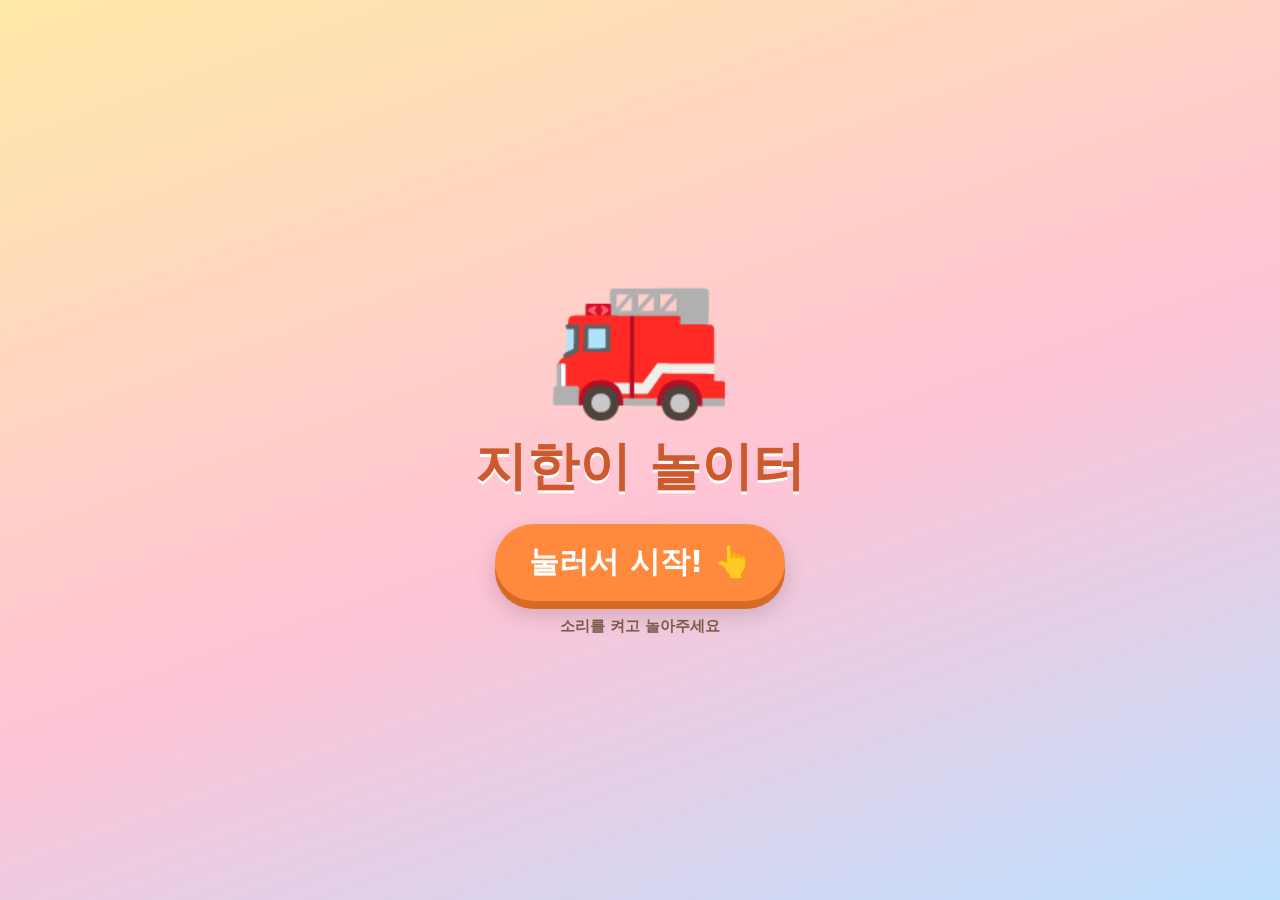
<file: index.html>
<!DOCTYPE html>
<html lang="ko">
<head>
<meta charset="utf-8">
<meta name="viewport" content="width=device-width, initial-scale=1, maximum-scale=1, user-scalable=no, viewport-fit=cover">
<meta name="theme-color" content="#ffd45e">
<!-- 'light only' 로는 삼성 인터넷 다크 모드가 색을 강제로 어둡게 바꿨다(2026-09-29 실측).
     어두운 화면도 지원한다고 알리면 강제 변환을 건너뛴다 — 여행 앱에서 효과를 본 방법.
     실제 색은 style.css 에서 어두운 모드에서도 똑같이 밝게 둔다. -->
<meta name="color-scheme" content="light dark">
<meta name="description" content="지한이를 위한 놀이터 — 듣고 찾기, 짝 맞추기, 다른 거 찾기, 그림자 맞추기, 퍼즐">
<meta name="apple-mobile-web-app-capable" content="yes">
<meta name="mobile-web-app-capable" content="yes">
<meta name="apple-mobile-web-app-status-bar-style" content="default">
<link rel="manifest" href="manifest.webmanifest">
<link rel="apple-touch-icon" href="icon-192.png">
<title>지한이 놀이터</title>
<link rel="stylesheet" href="css/style.css">
</head>
<body>

<!-- 첫 터치로 소리를 깨운다. 모바일 브라우저는 사용자가 만지기 전엔 소리를 못 낸다. -->
<div id="splash" class="splash">
  <div class="splash-inner">
    <div class="splash-emoji">🚒</div>
    <h1 class="splash-title">지한이 놀이터</h1>
    <button id="startBtn" class="start-btn" type="button">눌러서 시작! 👆</button>
    <p class="splash-hint">소리를 켜고 놀아주세요</p>
  </div>
</div>

<main id="app" class="app"></main>

<!-- 맞췄을 때 그림과 단어를 크게 보여주는 자리 -->
<div id="banner" class="banner" hidden></div>
<div id="fx" class="fx" aria-hidden="true"></div>

<script src="js/sound.js"></script>
<script src="js/art.js"></script>
<script src="js/data.js"></script>
<script src="js/photos.js"></script>
<script src="js/mine.js"></script>
<script src="js/puzzleok.js"></script>
<script src="js/lineart.js"></script>
<script src="js/drag.js"></script>
<script src="js/collect.js"></script>
<script src="js/hangul.js"></script>
<script src="js/progress.js"></script>
<script src="js/level.js"></script>
<script src="js/engine.js"></script>
<!-- 손가락으로 조작하는 탈것 놀이를 앞에 둔다 (2026-09-29) -->
<!-- 불 끄기·세차장·신호등 운전은 교육 효과가 적어 숨겨 둠 (2026-09-29, 파일은 남김).
     다시 쓰려면 아래 주석을 풀면 된다.
<script src="js/games/fire.js"></script>
<script src="js/games/wash.js"></script>
<script src="js/games/signal.js"></script>
-->
<script src="js/games/dig.js"></script>
<!-- 한글: 이름표(통글자) → 글자 기차(음절) (2026-09-29) -->
<script src="js/games/nametag.js"></script>
<script src="js/games/wordtrain.js"></script>
<script src="js/games/listen.js"></script>
<script src="js/games/memory.js"></script>
<script src="js/games/oddone.js"></script>
<script src="js/games/puzzle.js"></script>
<script src="js/games/pattern.js"></script>
<script src="js/games/sequence.js"></script>
<script src="js/games/balloon.js"></script>
<script src="js/games/flashlight.js"></script>
<script src="js/games/color.js"></script>
<script src="js/games/voice.js"></script>
<script src="js/games/dots.js"></script>
<script src="js/games/maze.js"></script>
<script src="js/games/seriate.js"></script>
<script>
  Engine.boot();
  if ('serviceWorker' in navigator) {
    /* updateViaCache: 'none' — 폰이 sw.js 마저 저장해두면
       고친 걸 올려도 며칠씩 옛날 앱이 뜬다. 이 파일만은 늘 새로 받는다. */
    window.addEventListener('load', function () {
      navigator.serviceWorker.register('sw.js', { updateViaCache: 'none' })
        .catch(function () { /* 무시 */ });
    });
    /* 새 판이 올라오면 화면을 한 번 새로 고친다.
       안 그러면 새 코드와 옛날 화면이 섞여서 사진이 깨진 채로 보인다.
       처음 설치될 때도 이 일이 일어나는데, 그때는 이미 새 화면이므로
       새로고침하면 안 된다 — 놀던 게 끊긴다.
       reloaded 로 막지 않으면 새로고침이 끝없이 반복된다. */
    var hadWorker = !!navigator.serviceWorker.controller;
    var reloaded = false;
    navigator.serviceWorker.addEventListener('controllerchange', function () {
      if (!hadWorker || reloaded) return;
      reloaded = true;
      location.reload();
    });
  }
</script>
</body>
</html>
</file>
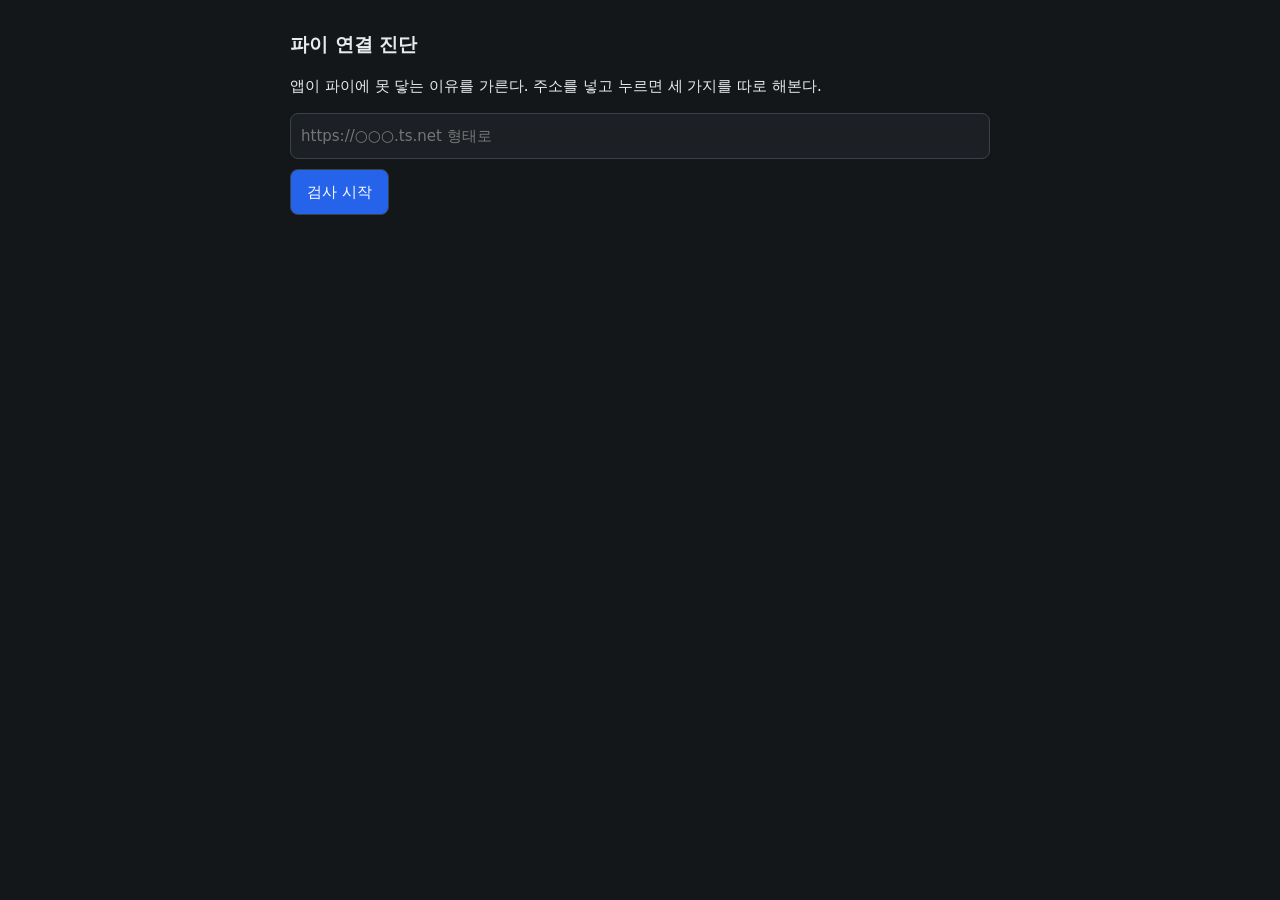
<file: diag.html>
<!doctype html>
<html lang="ko">
<head>
<meta charset="utf-8">
<meta name="viewport" content="width=device-width, initial-scale=1">
<title>파이 연결 진단</title>
<style>
  body{font:15px/1.6 system-ui,"Noto Sans KR",sans-serif;margin:0;padding:16px;
       max-width:700px;margin:0 auto;background:#14171a;color:#e8eaed}
  h1{font-size:19px}
  input{width:100%;padding:10px;font:inherit;border-radius:8px;border:1px solid #3a4148;
        background:#1c2024;color:#e8eaed;box-sizing:border-box}
  button{font:inherit;padding:10px 16px;border-radius:8px;border:1px solid #3a4148;
         background:#2563eb;color:#fff;margin-top:10px;cursor:pointer}
  .row{border:1px solid #2c3238;border-radius:10px;padding:12px;margin:10px 0;background:#1c2024}
  .t{font-weight:600;margin-bottom:4px}
  .ok{color:#4ade80} .bad{color:#f87171} .wait{color:#9aa3ad}
  pre{white-space:pre-wrap;word-break:break-all;font-size:12px;margin:6px 0 0;color:#9aa3ad}
</style>
</head>
<body>

<h1>파이 연결 진단</h1>
<p>앱이 파이에 못 닿는 이유를 가른다. 주소를 넣고 누르면 세 가지를 따로 해본다.</p>

<!-- 주소는 공개 저장소에 박아두지 않는다. 처음 한 번만 넣으면 기기에 기억된다. -->
<input id="url" placeholder="https://○○○.ts.net 형태로" autocapitalize="off" spellcheck="false">
<button onclick="run()">검사 시작</button>

<div id="out"></div>

<script>
/*
 * 셋을 따로 해보는 이유 — 어디서 막히는지 갈라내려는 것이다.
 *
 *  1. 헤더 없는 GET : 브라우저가 사전확인(preflight) 없이 바로 보낸다.
 *  2. 헤더 붙은 GET : 앱이 실제로 쓰는 방식. Content-Type 때문에 사전확인이 먼저 간다.
 *  3. 이미지 태그   : fetch 가 아닌 경로. CORS 규칙을 안 탄다.
 *
 * 1만 되고 2가 안 되면 사전확인이 막힌 것이고,
 * 셋 다 안 되면 네트워크나 사설망 정책 자체가 막는 것이다.
 */
const out = document.getElementById('out')

function card(title) {
  const d = document.createElement('div')
  d.className = 'row'
  d.innerHTML = `<div class="t">${title}</div><div class="wait">해보는 중…</div>`
  out.appendChild(d)
  return {
    ok: (m) => { d.children[1].className = 'ok'; d.children[1].textContent = '✅ ' + m },
    bad: (m, detail) => {
      d.children[1].className = 'bad'
      d.children[1].textContent = '❌ ' + m
      if (detail) { const p = document.createElement('pre'); p.textContent = detail; d.appendChild(p) }
    },
  }
}

async function run() {
  out.innerHTML = ''
  const base = document.getElementById('url').value.trim().replace(/\/+$/, '')
  if (!base) { alert('주소를 넣어줘'); return }

  document.getElementById('url').blur()

  const c0 = card('0. 이 페이지의 출처')
  c0.ok(`${location.origin} — ${location.protocol === 'https:' ? 'https (안전)' : 'http'}`)

  const c1 = card('1. 헤더 없는 GET (사전확인 없음)')
  try {
    const r = await fetch(`${base}/health`)
    c1.ok(`HTTP ${r.status} · ${(await r.text()).slice(0, 80)}`)
  } catch (e) {
    c1.bad('fetch 실패', `${e.name}: ${e.message}`)
  }

  const c2 = card('2. 헤더 붙은 GET (앱이 쓰는 방식 · 사전확인 먼저 감)')
  try {
    const r = await fetch(`${base}/health`, { headers: { 'Content-Type': 'application/json' } })
    c2.ok(`HTTP ${r.status} · ${(await r.text()).slice(0, 80)}`)
  } catch (e) {
    c2.bad('fetch 실패', `${e.name}: ${e.message}`)
  }

  const c3 = card('3. 이미지 태그 (CORS 규칙을 안 탐)')
  await new Promise((done) => {
    const img = new Image()
    const timer = setTimeout(() => { c3.bad('10초 안에 응답 없음'); done() }, 10000)
    img.onload = () => { clearTimeout(timer); c3.ok('불러옴'); done() }
    // /health 는 이미지가 아니라 반드시 onerror 로 온다. 여기서 보려는 건
    // "이미지로 읽혔나" 가 아니라 "파이까지 닿았나" 다 — 파이 로그를 같이 보면
    // 닿았는지 아닌지가 갈린다.
    img.onerror = () => {
      clearTimeout(timer)
      c3.bad('못 불러옴 (파이 로그에 요청이 찍혔는지 같이 봐야 함)')
      done()
    }
    img.src = `${base}/health?img=1&t=${Date.now()}`
  })

  card('끝났다').ok('이 화면을 그대로 캡처해서 보여줘')
}

// 주소를 붙여넣기 쉽게, 한 번 넣으면 기억한다
const box = document.getElementById('url')
box.value = localStorage.getItem('diagUrl') || ''
box.addEventListener('change', () => localStorage.setItem('diagUrl', box.value))
</script>
</body>
</html>
</file>
<file: css/style.css>
/* 지한이 놀이터 — 30개월 아이가 직접 만지는 앱.
   원칙: 버튼은 크게, 글자는 항상 보이게, 드래그는 없다. */

:root{
  /* 폰이 화면을 제멋대로 어둡게 바꾸지 않도록 밝은 화면으로 고정한다 */
  color-scheme: light only;
  --appw: 760px;   /* 앱이 쓰는 최대 가로 폭 — js/engine.js 와 같은 값 */
  --top: env(safe-area-inset-top, 0px);
  --bottom: env(safe-area-inset-bottom, 0px);
  --ink: #3b2a1f;
  --r: 22px;
}

*{ box-sizing: border-box; -webkit-tap-highlight-color: transparent; }

html, body{ margin:0; padding:0; height:100%; overscroll-behavior:none; color-scheme: light only; }

body{
  font-family: "Apple SD Gothic Neo", "Noto Sans KR", "Malgun Gothic", "맑은 고딕", system-ui, sans-serif;
  font-weight: 800;
  color: var(--ink);
  background: #fff6e0;
  user-select: none; -webkit-user-select: none;
  touch-action: manipulation;
}

button{ font: inherit; color: inherit; border: none; background: none; cursor: pointer; }

/* ---------------- 시작 화면 ---------------- */
.splash{
  position: fixed; inset: 0; z-index: 90;
  display: grid; place-items: center;
  background: linear-gradient(160deg, #ffe9a8, #ffc4d6 55%, #bde0ff);
  padding: calc(var(--top) + 20px) 20px calc(var(--bottom) + 20px);
  transition: opacity .35s ease;
}
.splash.hide{ opacity: 0; pointer-events: none; }
.splash-inner{ text-align: center; }
.splash-emoji{ font-size: clamp(76px, 25vw, 150px); animation: bob 2s ease-in-out infinite; }
.splash-title{ font-size: clamp(30px, 8.5vw, 52px); margin: 6px 0 22px; color:#cc5a2e; text-shadow: 0 3px 0 #fff; }
.start-btn{
  background:#ff8a3d; color:#fff; font-size: clamp(21px, 5.6vw, 30px);
  padding: 18px 34px; border-radius: 999px;
  box-shadow: 0 8px 0 #d96a25, 0 12px 24px rgba(0,0,0,.18);
  animation: pulse 1.6s ease-in-out infinite;
}
.start-btn:active{ transform: translateY(5px); box-shadow: 0 3px 0 #d96a25; }
.splash-hint{ margin-top:16px; font-size:15px; font-weight:600; color:#7a5b48; }

/* ---------------- 공통 틀 ---------------- */
.app{
  min-height: 100%;
  padding: calc(var(--top) + 10px) 16px calc(var(--bottom) + 20px);
  display: flex; flex-direction: column; gap: 10px;
  max-width: var(--appw); margin: 0 auto;
}
.home{ background: linear-gradient(170deg, #fff6e0, #ffe6f0 60%, #e3f2ff); }

.screen-head{ display:flex; align-items:center; gap:12px; min-height:60px; }
.screen-title{ font-size: clamp(22px, 6vw, 34px); margin:0; color:#cc5a2e; text-shadow: 0 2px 0 #fff; }

/* 뒤로가기 — 1.2초 길게 눌러야 동작한다 (아이가 실수로 못 나가게) */
.back-btn{
  position:relative; flex:0 0 auto;
  width:60px; height:60px; border-radius:50%;
  background:#fff; display:grid; place-items:center;
  font-size:26px; box-shadow: 0 4px 0 rgba(0,0,0,.12); overflow:hidden;
}
.back-btn .ico{ position:relative; z-index:1; }
.back-btn:active{ transform: translateY(2px); box-shadow: 0 2px 0 rgba(0,0,0,.12); }

/* 문제 — 말과 글자를 동시에 보여준다 */
.ask{ flex:1; display:flex; flex-direction:column; justify-content:center; min-width:0; }
.ask-text{ font-size: clamp(15px, 4vw, 20px); color:#7a5b48; }
.ask-word{
  font-size: clamp(24px, 7.5vw, 44px); color:#cc3d1f; line-height:1.15;
  word-break: keep-all; overflow-wrap: anywhere; text-shadow: 0 2px 0 #fff;
}

/* ---------------- 홈: 주제 ---------------- */
.home-grid{ flex:1; display:grid; grid-template-columns: repeat(2, 1fr); grid-template-rows: repeat(3, 1fr); gap:12px; }
.menu-card{
  border-radius:26px; padding:18px 10px; min-height:150px;
  display:flex; flex-direction:column; align-items:center; justify-content:center; gap:8px;
  color:#fff; box-shadow: 0 8px 0 rgba(0,0,0,.14), 0 14px 26px rgba(0,0,0,.12);
  transition: transform .12s ease;
}
.menu-card:active{ transform: translateY(6px) scale(.98); }
.menu-emoji{ font-size: clamp(52px, 17vw, 92px); line-height:1; }
.menu-label{ font-size: clamp(19px, 5vw, 26px); text-shadow: 0 2px 5px rgba(0,0,0,.28); }

/* ---------------- 주제 안: 게임 ---------------- */
.game-grid{ flex:1; display:grid; grid-template-columns: repeat(3, 1fr);
  grid-auto-rows: 1fr; gap:8px; align-content:stretch; }
.game-card{
  background:#fff; border-radius:var(--r); padding:8px 4px; min-height:84px;
  display:flex; flex-direction:column; align-items:center; justify-content:center; gap:5px;
  box-shadow: 0 6px 0 rgba(0,0,0,.10), 0 10px 20px rgba(0,0,0,.08);
  transition: transform .12s ease;
}
.game-card:active{ transform: translateY(5px) scale(.98); }
.game-emoji{ font-size: clamp(26px, 8vw, 44px); line-height:1; }
.game-label{ font-size: clamp(12px, 3.3vw, 18px); text-align:center; line-height:1.12;
  word-break: keep-all; }
.game-stars{ font-size: 13px; color:#ffab00; letter-spacing:1px; }
.credit{ text-align:center; font-size:12px; font-weight:600; color:#a08b7b; padding-top:8px; }
.credit a{ color:#a08b7b; }

/* ---------------- 놀이 화면 ---------------- */
.play-root{ flex:1; display:flex; flex-direction:column; gap:10px; align-items:center; justify-content:center; width:100%; }

.tool-bar{ display:flex; justify-content:center; }
.tool-btn{
  background:#fff; border-radius:999px; padding:10px 20px; font-size:17px;
  box-shadow: 0 4px 0 rgba(0,0,0,.10);
}
.tool-btn:active{ transform: translateY(3px); box-shadow:0 1px 0 rgba(0,0,0,.10); }

.play-grid{
  --cols: 3; --rows: 2; --reserve: 190px;
  /* 칸 크기는 가로로 들어갈 수 있는 크기와 세로로 들어갈 수 있는 크기 중 작은 쪽 */
  --cw: calc((var(--gridw, min(100vw, var(--appw))) - 32px - (var(--cols) - 1) * 10px) / var(--cols));
  --ch: calc((100vh - var(--reserve) - (var(--rows) - 1) * 10px) / var(--rows));
  --cell: min(var(--cw), var(--ch));
  display:grid; grid-template-columns: repeat(var(--cols), var(--cell)); gap:10px;
  justify-content:center; align-content:center;
}
@supports (height: 100dvh){
  .play-grid{ --ch: calc((100dvh - var(--reserve) - (var(--rows) - 1) * 10px) / var(--rows)); }
}

.tile{
  position:relative; aspect-ratio: 1 / 1;
  border-radius: var(--r); background:#fff;
  display:flex; flex-direction:column; align-items:center; justify-content:center; gap:2px;
  padding: 6px 4px;
  box-shadow: 0 5px 0 rgba(0,0,0,.09), 0 9px 18px rgba(0,0,0,.07);
  transition: transform .12s ease;
  overflow:hidden;
}
.tile:active{ transform: scale(.94); }

.art{ display:flex; align-items:center; justify-content:center; width:100%; flex:1; min-height:0; }
.art-emoji{ font-size: calc(var(--cell, 100px) * 0.44); line-height:1; }
.art-photo{ width:100%; height:100%; }
.art-photo img{
  width:100%; height:100%; object-fit:cover; display:block;
  border-radius:14px; background:#eef1f3;
}

/* 이름은 항상 보여준다 — 지한이가 글자를 배우는 중이라서 */
.tile-name{
  font-size: max(13px, calc(var(--cell, 100px) * 0.145));
  line-height:1.12; color:#5b4436; text-align:center;
  word-break: keep-all; overflow-wrap: anywhere;
  max-width:100%; flex:0 0 auto;
}
/* 긴 이름은 한 단계 작게 — 두 줄까지 들어간다 */
.tile-name.long{ font-size: max(11px, calc(var(--cell, 100px) * 0.105)); }

/* ---------------- 새 놀이 공통 ---------------- */
.sub-label{ font-size:16px; color:#7a5b48; text-align:center; }

/* 없어진 거 찾기 — 잠깐 가리는 순간 */
.play-grid.hide-all .tile{ visibility:hidden; }
.play-grid.small{ --cell: min(var(--cw), var(--ch), 96px); }
@media (orientation: landscape){
  .play-grid.small{ --cell: min(var(--cw), var(--ch)); }
}
.play-grid.small .tile{ opacity:.92; }

/* 순서대로 — 이미 누른 것 */
.tile.done{ box-shadow: 0 0 0 4px #48c774 inset, 0 5px 0 rgba(0,0,0,.09); opacity:.55; }

/* 몇 개일까 */
.count-box{
  background:#fff; border-radius:var(--r); padding:10px;
  box-shadow: 0 5px 0 rgba(0,0,0,.09), 0 9px 18px rgba(0,0,0,.07);
  transition: transform .12s ease;
}
.count-box.question{
  background:#fffdf3; box-shadow: 0 0 0 4px #ffd45e, 0 6px 14px rgba(0,0,0,.10);
  min-height: 130px; width: min(86%, 420px);
  display:grid; place-items:center; padding:14px;
}
.count-box.choice{ min-height: 96px; display:grid; place-items:center; padding:12px 8px; }
.count-box.choice:active{ transform: scale(.94); }
/* 사진 크기를 고정해야 '몇 개인지'가 눈에 들어온다 */
.count-items{ display:flex; flex-wrap:wrap; gap:5px; justify-content:center; align-content:center; }
.count-items .art{ width: clamp(40px, 6.5vmin, 70px); height: clamp(40px, 6.5vmin, 70px); flex:0 0 auto; }
.count-box.question .count-items .art{ width: clamp(56px, 9vmin, 96px); height: clamp(56px, 9vmin, 96px); }
.count-items .art-photo img{ border-radius:8px; }
.count-row{ display:grid; grid-template-columns: repeat(2, 1fr); gap:9px; width:100%; }
/* 보기가 3개면 마지막 하나를 가운데로 */
.count-row > .count-box:nth-child(3):last-child{ grid-column: 1 / -1; }

/* 다음은 뭘까 */
.pattern-strip{
  --n: 6;
  display:grid; grid-template-columns: repeat(var(--n), 1fr); gap:5px;
  width:100%; background:#fff; border-radius:18px; padding:8px;
  box-shadow: 0 5px 0 rgba(0,0,0,.09);
}
.pattern-cell{ aspect-ratio:1; display:grid; place-items:center; }
.pattern-cell .art-photo img{ border-radius:8px; }
.pattern-cell.q{
  background:#fff3d6; border:3px dashed #ffab00; border-radius:10px;
  font-size: clamp(20px, 6vw, 34px); color:#e08b1f;
}

/* 어디에 있을까 */
.where-subject{
  width:min(58vw, 230px); aspect-ratio:1;
  border-radius:24px; overflow:hidden;
  box-shadow: 0 0 0 5px #fff, 0 8px 20px rgba(0,0,0,.18);
}
.where-subject .art, .where-subject .art-photo{ width:100%; height:100%; }
.where-subject .art-photo img{ border-radius:0; }

/* ---------------- 🎈 풍선 터뜨리기 ---------------- */
.sky{ position:relative; flex:1; width:100%; overflow:hidden; min-height: 320px; }
.balloon{
  position:absolute; bottom:0;
  width: min(24vw, 22vh, 150px);
  display:flex; flex-direction:column; align-items:center; gap:2px;
  padding:0; will-change: transform;
  animation: rise var(--dur, 7s) linear forwards;
}
.balloon-body{
  position:relative; width:100%; aspect-ratio: 1 / 1.16;
  border-radius: 50% 50% 48% 48% / 46% 46% 54% 54%;
  background: var(--tint, #e8503a);
  display:grid; place-items:center; overflow:hidden;
  box-shadow: inset -8px -10px 18px rgba(0,0,0,.18), inset 8px 8px 14px rgba(255,255,255,.35),
              0 6px 14px rgba(0,0,0,.18);
  animation: sway var(--sway, 3s) ease-in-out infinite alternate;
}
.balloon-body .art{ width:70%; height:70%; }
.balloon-body .art-photo img{ border-radius:50%; box-shadow:0 2px 6px rgba(0,0,0,.3); }
.balloon-body .art-emoji{ font-size: min(11vw, 54px); }
.balloon-string{ width:2px; height:16px; background:#9aa3aa; }
.balloon-name{
  font-size: max(12px, min(3.4vw, 17px)); color:#4a382c;
  background:rgba(255,255,255,.88); border-radius:999px; padding:1px 8px;
  word-break: keep-all; white-space:nowrap;
}
.balloon.wobble .balloon-body{ animation: wobble .5s ease; }
/* 터질 때: 풍선은 제자리에 멈추고 몸통만 뻥 터진다.
   (바깥쪽 animation 을 갈아끼우면 풍선이 바닥으로 되돌아간다) */
.balloon.pop{ animation-play-state: paused; }
.balloon.pop .balloon-body{ animation: pop-away .4s ease-out forwards; }
.balloon.pop .balloon-name, .balloon.pop .balloon-string{ opacity:0; transition: opacity .15s; }
.balloon.freeze{ animation-play-state: paused; }
.balloon.freeze .balloon-body{ animation-play-state: paused; }

.burst-bit{
  position:absolute; width:14px; height:14px; border-radius:50%;
  transform: translate(-50%, -50%);
  animation: burst .6s cubic-bezier(.2,.7,.3,1) forwards;
}
@keyframes burst{
  to{ transform: translate(calc(-50% + var(--dx)), calc(-50% + var(--dy))) scale(.25); opacity:0; }
}

@keyframes rise{
  from{ transform: translateY(12%); }
  to{ transform: translateY(calc(-100vh - 40%)); }
}
@keyframes sway{ from{ transform: translateX(-9px) rotate(-4deg); } to{ transform: translateX(9px) rotate(4deg); } }
@keyframes wobble{
  0%,100%{ transform: translateX(0) rotate(0); }
  25%{ transform: translateX(-10px) rotate(-8deg); }
  75%{ transform: translateX(10px) rotate(8deg); }
}
@keyframes pop-away{ 40%{ transform: scale(1.45); opacity:.85; } 100%{ transform: scale(1.9); opacity:0; } }

/* ---------------- 🔦 손전등 ---------------- */
.torch-stage{ position:relative; width:100%; display:flex; justify-content:center; touch-action:none; }
.torch-dark{
  position:absolute; inset:-14px; pointer-events:none; border-radius:18px;
  background: radial-gradient(circle var(--beam, 110px) at var(--x, 50%) var(--y, 50%),
    rgba(0,0,0,0) 0%, rgba(0,0,0,.08) 55%, rgba(0,0,0,.96) 100%);
  transition: background .12s linear, opacity .45s ease;
}
.torch-dark.off{ opacity:0; }

/* ---------------- 🏆 도감 ---------------- */
.album-btn{
  width:54px; height:54px; border-radius:50%; background:#fff; font-size:26px;
  box-shadow: 0 4px 0 rgba(0,0,0,.12); flex:0 0 auto; display:grid; place-items:center;
}
.album-btn:active{ transform: translateY(3px); box-shadow:0 1px 0 rgba(0,0,0,.12); }
.album{ display:flex; flex-direction:column; gap:8px; }
.album-head{
  display:grid; grid-template-columns: 40px 1fr auto; grid-template-rows:auto auto;
  align-items:center; gap:4px 10px;
  background:#fff; border-radius:16px; padding:10px 14px;
  box-shadow: 0 3px 8px rgba(0,0,0,.08); text-align:left;
}
.album-icon{ font-size:28px; grid-row: span 2; }
.album-name{ font-size:19px; }
.album-count{ font-size:16px; color:#e08b1f; }
.album-bar{ grid-column: 2 / -1; height:9px; background:#eee; border-radius:99px; overflow:hidden; }
.album-bar i{ display:block; height:100%; background:linear-gradient(90deg,#ffd45e,#ff8a3d); }
.album-grid{ display:grid; grid-template-columns: repeat(auto-fill, minmax(84px, 1fr)); gap:7px; }
.album-grid[hidden]{ display:none !important; }
.album-cell{
  background:#fff; border-radius:14px; padding:5px 3px; aspect-ratio: 1 / 1.16;
  display:flex; flex-direction:column; align-items:center; justify-content:center; gap:2px;
  box-shadow: 0 3px 0 rgba(0,0,0,.08); overflow:hidden;
}
.album-cell .art{ flex:1; min-height:0; width:100%; }
.album-cell.empty{ background:#f0ece6; box-shadow:none; }
.album-q{ font-size:30px; color:#c9bdb0; }
.album-label{ font-size:12px; color:#5b4436; word-break:keep-all; line-height:1.1; }
.album-cell.empty .album-label{ color:#c9bdb0; }
.new-sticker{
  position:absolute; top:-6px; right:-6px;
  background:#48c774; color:#fff; font-size:15px; padding:5px 12px; border-radius:999px;
  box-shadow:0 3px 8px rgba(0,0,0,.2); transform: rotate(9deg);
}
.banner-art{ position:relative; }

/* ---------------- 🎨 색칠하기 ---------------- */
.paint{
  width:100%; max-width:min(92vw, 560px); background:#fff; border-radius:20px; padding:10px;
  box-shadow: 0 5px 0 rgba(0,0,0,.09), 0 10px 20px rgba(0,0,0,.07);
}
.paint svg{ width:100%; height:auto; display:block; }
.paint .z{ cursor:pointer; transition: fill .12s ease; }
.paint .z.splash{ animation: splash .35s ease; }
@keyframes splash{ 0%{ opacity:.35; } 100%{ opacity:1; } }
.palette{
  display:grid; grid-template-columns: repeat(6, 1fr);
  gap:6px; width:100%; max-width:min(94vw, 560px);
}
.swatch{
  position:relative; aspect-ratio:1; border-radius:14px; border:3px solid #fff;
  box-shadow: 0 3px 0 rgba(0,0,0,.14);
  display:grid; place-items:end center; padding-bottom:3px;
}
/* 노랑·하늘·하양은 흰 테두리면 묻힌다 */
.swatch.light{ border-color:#cfc6ba; }
.swatch-name{
  font-size:11px; color:#fff; text-shadow: 0 1px 2px rgba(0,0,0,.65);
  pointer-events:none; line-height:1;
}
.swatch.light .swatch-name{ color:#5b4436; text-shadow:none; }
/* 고른 색은 어두운 테두리 — 주황 테두리는 주황·노랑과 헷갈린다 */
.swatch.on{ outline:4px solid #3b2a1f; outline-offset:2px; transform: translateY(-4px); }
.swatch.on::after{
  content:'✓'; position:absolute; top:-8px; right:-6px;
  background:#3b2a1f; color:#fff; width:20px; height:20px; border-radius:50%;
  font-size:13px; display:grid; place-items:center;
}

/* ---------------- 🎤 따라 말하기 ---------------- */
.voice-card{
  width:min(60vw, 260px); aspect-ratio:1; border-radius:26px; overflow:hidden;
  box-shadow: 0 0 0 5px #fff, 0 8px 20px rgba(0,0,0,.18);
}
.voice-card .voice-art, .voice-card .art, .voice-card .art-photo{ width:100%; height:100%; }
.voice-card .art-photo img{ border-radius:0; }
.voice-row{ display:grid; grid-template-columns: repeat(4, 1fr); gap:8px; width:100%; max-width:520px; }
.voice-btn{
  background:#fff; border-radius:18px; padding:12px 4px; font-size:26px;
  display:flex; flex-direction:column; align-items:center; gap:2px;
  box-shadow: 0 5px 0 rgba(0,0,0,.10);
}
.voice-btn span{ font-size:14px; color:#5b4436; }
.voice-btn:active{ transform: translateY(3px); box-shadow:0 2px 0 rgba(0,0,0,.10); }
.voice-btn:disabled{ opacity:.45; box-shadow:none; }
.voice-btn.mic.on{ background:#ffe3e0; box-shadow:0 0 0 4px #e8503a inset, 0 5px 0 rgba(0,0,0,.10);
  animation: pulse 1.1s ease-in-out infinite; }

/* ---------------- 🎹 피아노 ---------------- */
.piano{
  display:grid; grid-template-columns: repeat(4, 1fr); gap:8px;
  width:100%; max-width:min(94vw, 560px);
}
.pkey{
  aspect-ratio: 3 / 4; border-radius:16px; border:3px solid #fff;
  box-shadow: 0 6px 0 rgba(0,0,0,.2);
  display:grid; place-items:end center; padding-bottom:8px;
  transition: transform .08s ease;
}
.pkey span{ font-size: clamp(15px, 4vw, 22px); color:#fff; text-shadow:0 2px 4px rgba(0,0,0,.5); }
.pkey.light span{ color:#5b4436; text-shadow:none; }
.pkey.on{ transform: translateY(5px) scale(.97); box-shadow: 0 1px 0 rgba(0,0,0,.2); filter: brightness(1.25); }

/* ---------------- 👆 점 잇기 ---------------- */
.dot-box{
  width:min(92vw, 66vh, 460px); aspect-ratio:1; background:#fff; border-radius:22px; padding:10px;
  box-shadow: 0 5px 0 rgba(0,0,0,.09), 0 10px 20px rgba(0,0,0,.07);
}
.dot-svg{ width:100%; height:100%; display:block; overflow:visible; }
.dot-shape{ fill:#ffd45e; opacity:0; transition: opacity .5s ease; }
.dot-svg.filled .dot-shape{ opacity:.85; }
.dot-line{ fill:none; stroke:#ff7043; stroke-width:2.4; stroke-linejoin:round; stroke-linecap:round; }
.dot{ cursor:pointer; }
.dot circle{ fill:#fff; stroke:#7a5b48; stroke-width:1.6; }
.dot text{ font-size:6.4px; font-weight:800; fill:#5b4436; pointer-events:none; }
.dot.done circle{ fill:#48c774; stroke:#2f9e57; }
.dot.done text{ fill:#fff; }
.dot.hint circle{ fill:#ffd45e; stroke:#e8a62a; }
.dot.shake{ animation: shake .45s ease; }

/* ---------------- 🌀 미로 ---------------- */
.maze{
  --n: 4;
  position:relative;
  width:min(92vw, 62vh, 480px); aspect-ratio:1;
  display:grid; grid-template-columns: repeat(var(--n), 1fr);
  background:#fff; border-radius:16px; padding:0; overflow:hidden;
  box-shadow: 0 0 0 4px #8b6f52, 0 8px 20px rgba(0,0,0,.18);
  touch-action:none;
}
.mcell{ position:relative; box-sizing:border-box; }
.mcell.wn{ border-top:4px solid #8b6f52; }
.mcell.we{ border-right:4px solid #8b6f52; }
.mcell.ws{ border-bottom:4px solid #8b6f52; }
.mcell.ww{ border-left:4px solid #8b6f52; }
.mcell.trail{ background:#fff3d6; }
.mcell.goal{ background:#e8f8ec; }
.maze-me, .maze-flag{
  position:absolute; width:calc(100% / var(--n)); height:calc(100% / var(--n));
  left:calc(var(--c) * 100% / var(--n)); top:calc(var(--r) * 100% / var(--n));
  display:grid; place-items:center; pointer-events:none;
  font-size:calc(min(92vw, 62vh, 480px) / var(--n) * 0.6);
}
.maze-me{ z-index:2; transition: left .12s ease, top .12s ease; }
.maze.cleared{ box-shadow: 0 0 0 5px #48c774, 0 8px 20px rgba(0,0,0,.18); }

/* ---------------- 📏 크기 순서 ---------------- */
.size-row{
  display:flex; align-items:flex-end; justify-content:center; gap:8px;
  background:#fff; border-radius:20px; padding:12px 10px;
  box-shadow: 0 5px 0 rgba(0,0,0,.09);
}
.size-slot{
  width:calc(var(--s) * min(19vw, 92px) + 24px);
  height:calc(var(--s) * min(19vw, 92px) + 24px);
  border:3px dashed #d6c9b6; border-radius:14px;
  display:grid; place-items:center;
}
.size-slot.nope{ background:rgba(232,80,58,.2); }
.size-slot.filled{ border-style:solid; border-color:#48c774; background:#f3fbf5; }
.size-ghost{ font-size:calc(var(--s) * min(19vw, 92px)); opacity:.18; }
.size-on{ font-size:calc(var(--s) * min(19vw, 92px)); }
.size-tray{
  display:flex; flex-wrap:wrap; align-items:flex-end; justify-content:center; gap:10px;
  background:#fff7e8; border-radius:20px; padding:12px; width:100%;
  box-shadow: inset 0 2px 8px rgba(0,0,0,.08);
}
.size-piece{ padding:0; touch-action:none; }
.size-piece span{ font-size:calc(var(--s) * min(19vw, 92px)); line-height:1; display:block; }

/* ---------------- 🎯 담기 ---------------- */
.bin-row{ display:flex; justify-content:center; gap:10px; flex-wrap:wrap; }
.bin{
  width:min(26vw, 130px); background:#fff; border-radius:18px; padding:10px 6px;
  display:flex; flex-direction:column; align-items:center; gap:3px;
  box-shadow: 0 5px 0 rgba(0,0,0,.10); border:3px dashed #e0d6c6;
}
.bin.nope{ background:rgba(232,80,58,.18); }
.bin.got{ transform: scale(1.06); }
.bin-mark svg{ width:min(14vw, 62px); height:auto; display:block; }
.bin-name{ font-size:15px; color:#5b4436; }
.bin-count{ font-size:14px; color:#e08b1f; }
.sort-tray{
  display:flex; flex-wrap:wrap; justify-content:center; gap:8px;
  background:#fff7e8; border-radius:20px; padding:12px; width:100%;
  box-shadow: inset 0 2px 8px rgba(0,0,0,.08);
}
.sort-piece{ padding:0; touch-action:none; width:min(15vw, 66px); }
.sort-piece svg{ width:100%; height:auto; display:block;
  filter: drop-shadow(0 2px 3px rgba(0,0,0,.25)); }

/* 끌어서 옮기기 공통 */
.picked{ outline:4px solid #3b2a1f; outline-offset:2px; }
.lifted{ opacity:.3; }
.flying{
  position:fixed; z-index:120; pointer-events:none;
  transform: translate(-50%, -50%) scale(1.15);
  filter: drop-shadow(0 8px 12px rgba(0,0,0,.45));
}

/* ---------------- 확대 맞추기 ---------------- */
.zoom-box{
  width:min(78vw, 300px); aspect-ratio: 1/1;
  border-radius: var(--r); background-repeat:no-repeat; background-color:#fff;
  box-shadow: 0 0 0 5px #fff, 0 8px 20px rgba(0,0,0,.18);
  display:grid; place-items:center; overflow:hidden;
}
.zoom-emoji{ font-size: min(34vw, 150px); }

/* ---------------- 내 사진 ---------------- */
.manage-btn{
  background:#fff; border-radius:999px; padding:14px 20px; font-size:18px;
  box-shadow: 0 5px 0 rgba(0,0,0,.10); align-self:center;
}
.manage-btn:active{ transform: translateY(3px); box-shadow:0 2px 0 rgba(0,0,0,.10); }
.notice{
  background:#fff; border-radius:18px; padding:16px; font-size:15px; font-weight:600;
  color:#5b4436; text-align:center; line-height:1.6;
  box-shadow: 0 4px 12px rgba(0,0,0,.07);
}
.add-photo{
  display:block; text-align:center; background:#7c5cd6; color:#fff;
  border-radius:999px; padding:16px; font-size:19px; cursor:pointer;
  box-shadow: 0 5px 0 #5f45ab;
}
.name-form{
  background:#fff; border-radius:18px; padding:14px;
  display:flex; flex-direction:column; gap:10px; align-items:center;
  box-shadow: 0 4px 12px rgba(0,0,0,.10);
}
.name-form[hidden]{ display:none !important; }
.name-preview{ width:120px; height:120px; object-fit:cover; border-radius:14px; }
.name-input{
  width:100%; font:inherit; font-size:18px; padding:12px 14px;
  border:2px solid #ddd; border-radius:12px; text-align:center;
}
.add-photo.alt{ background:#fff; color:#5b4436; box-shadow: 0 5px 0 rgba(0,0,0,.12); font-size:18px; }
.slice-panel{
  background:#fff; border-radius:18px; padding:14px;
  display:flex; flex-direction:column; gap:10px;
  box-shadow: 0 4px 12px rgba(0,0,0,.10);
}
.slice-panel[hidden]{ display:none !important; }
.slice-grid{ display:grid; grid-template-columns:1fr 1fr; gap:8px; }
.slice-grid label{ display:flex; flex-direction:column; gap:4px; font-size:14px; color:#7a5b48; }
.slice-grid label:last-child{ grid-column: span 2; }
.slice-grid input{ font:inherit; font-size:17px; padding:9px 10px; border:2px solid #ddd; border-radius:10px; }
.slice-hint{ font-size:14px; color:#7a5b48; line-height:1.5; }
.s-names{ font:inherit; font-size:16px; font-weight:600; padding:10px; border:2px solid #ddd;
  border-radius:10px; resize:vertical; width:100%; }
.slice-preview{ display:grid; grid-template-columns:repeat(4,1fr); gap:6px;
  max-height:60vh; overflow-y:auto; padding:4px; background:#f7f7f7; border-radius:12px; }
.slice-cell{ text-align:center; }
.slice-cell img{ width:100%; aspect-ratio:1; object-fit:cover; border-radius:8px; background:#eee; display:block; }
.slice-cell span{ font-size:12px; color:#5b4436; display:block; padding-top:2px;
  overflow:hidden; text-overflow:ellipsis; white-space:nowrap; }
.slice-more{ grid-column:span 4; text-align:center; font-size:13px; color:#a08b7b; }
.s-save{ background:#48c774; color:#fff; border-radius:999px; padding:15px; font-size:19px; }
.s-save:disabled{ background:#bbb; }
.name-row{ display:flex; gap:10px; }
.name-save{ background:#48c774; color:#fff; border-radius:999px; padding:12px 30px; font-size:18px; }
.name-skip{ background:#eee; color:#666; border-radius:999px; padding:12px 22px; font-size:17px; }
.name-count{ font-size:15px; color:#7c5cd6; }
.photo-list{ display:flex; flex-direction:column; gap:8px; }
.photo-row{
  display:flex; align-items:center; gap:12px; background:#fff;
  border-radius:16px; padding:8px 10px; box-shadow: 0 3px 8px rgba(0,0,0,.07);
}
.photo-row img{ width:56px; height:56px; object-fit:cover; border-radius:12px; }
.photo-name{ flex:1; font-size:18px; }
.photo-go{ width:44px; height:44px; border-radius:50%; background:#eef4ff; font-size:20px; }
.photo-del{ width:44px; height:44px; border-radius:50%; background:#ffe9e6; color:#d33; font-size:20px; }

/* ---------------- 🧩 퍼즐 (진짜 퍼즐처럼 끼우기) ---------------- */
.puzzle-preview{ display:flex; align-items:center; gap:10px; }
.preview-box{
  width:84px; height:84px; border-radius:12px; overflow:hidden;
  box-shadow: 0 0 0 3px #fff, 0 4px 10px rgba(0,0,0,.18);
}
.preview-box img{ width:100%; height:100%; object-fit:cover; display:block; }
.preview-name{ font-size:19px; color:#5b4436; word-break: keep-all; overflow-wrap: anywhere; }

.jig-wrap{ display:flex; flex-direction:column; align-items:center; gap:10px; }

.jig-board{
  position:relative; background:#fff; border-radius:12px;
  box-shadow: inset 0 0 0 3px #e4ddd2, 0 6px 18px rgba(0,0,0,.16);
}
/* 완성 그림을 아주 옅게 깔아준다 — 어디에 뭐가 들어가는지 보여야 포기하지 않는다 */
.jig-ghost{
  position:absolute; inset:0; border-radius:10px;
  background-size:100% 100%; opacity:.17; filter: grayscale(.35);
}
.jig-slot{
  position:absolute; box-sizing:border-box;
  border:1px dashed rgba(120,100,80,.35); border-radius:4px;
}
.jig-slot.done{ border-color: transparent; }
.jig-slot.nope{ background: rgba(232,80,58,.22); }
.jig-fixed{
  position:absolute; background-repeat:no-repeat; pointer-events:none;
  animation: snap .3s ease;
}
@keyframes snap{ 0%{ transform: scale(1.14); } 100%{ transform: scale(1); } }

.jig-tray{
  display:flex; flex-wrap:wrap; justify-content:center; align-content:center;
  gap:6px; padding:8px; width:100%;
  background:#fff7e8; border-radius:18px; box-shadow: inset 0 2px 8px rgba(0,0,0,.08);
}
.jpiece{
  background-repeat:no-repeat; padding:0; touch-action:none;
  filter: drop-shadow(0 3px 4px rgba(0,0,0,.35));
  transition: transform .12s ease;
}
.jpiece.sel{ transform: scale(1.1); filter: drop-shadow(0 0 0 #ff7043) drop-shadow(0 4px 6px rgba(0,0,0,.4)); }
.jpiece.lifted{ opacity:.3; }
.jpiece.flying{
  position:fixed; z-index:120; pointer-events:none;
  transform: translate(-50%, -50%) scale(1.12);
  filter: drop-shadow(0 8px 12px rgba(0,0,0,.45));
}
.jig-board.solved{ box-shadow: 0 0 0 5px #48c774, 0 6px 18px rgba(0,0,0,.16); }
.jig-board.solved .jig-slot{ border-color: transparent; }
.jig-board.solved .jig-ghost{ opacity:0; }

/* ---------------- 칭찬 배너 ---------------- */
.banner{
  position:fixed; inset:0; z-index:80;
  display:flex; flex-direction:column; align-items:center; justify-content:center; gap:10px;
  background: #fff8e8;
  opacity:0; transform: scale(.85); transition: opacity .25s ease, transform .25s ease;
  padding: 24px;
}
.banner.show{ opacity:1; transform: scale(1); }
.banner[hidden]{ display:none !important; }
.banner-art{ width:min(62vw, 300px); display:flex; align-items:center; justify-content:center; }
.banner-art .art-emoji{ font-size: min(40vw, 190px); }
.banner-art .art-photo img{ width:100%; height:auto; aspect-ratio:1/1; border-radius:24px;
  box-shadow: 0 10px 24px rgba(0,0,0,.18); }
.banner-word{
  font-size: min(12vw, 62px); color:#cc3d1f; text-shadow: 0 3px 0 #fff;
  word-break: keep-all; overflow-wrap: anywhere;
  text-align:center; line-height:1.15; max-width:100%;
}

/* ---------------- 효과 ---------------- */
.fx{ position:fixed; inset:0; pointer-events:none; z-index:95; overflow:hidden; }
.confetti{ position:absolute; will-change: transform, opacity; animation: fall var(--dur,1.3s) ease-in forwards; }

.shake{ animation: shake .45s ease; }

.novoice{
  position:fixed; left:16px; right:16px; bottom: calc(var(--bottom) + 16px); z-index:85;
  background:#3b2a1f; color:#fff; border-radius:16px; padding:14px 16px;
  font-size:15px; font-weight:600; text-align:center; line-height:1.5;
}

@keyframes fall{
  0%{ transform: translateY(0) rotate(0deg); opacity:1; }
  100%{ transform: translateY(120vh) rotate(var(--rot,540deg)); opacity:0; }
}
@keyframes shake{
  0%,100%{ transform: translateX(0); }
  20%{ transform: translateX(-9px) rotate(-3deg); }
  40%{ transform: translateX(9px) rotate(3deg); }
  60%{ transform: translateX(-6px) rotate(-2deg); }
  80%{ transform: translateX(6px) rotate(2deg); }
}
@keyframes bob{ 0%,100%{ transform: translateY(0);} 50%{ transform: translateY(-14px);} }
@keyframes pulse{ 0%,100%{ transform: scale(1);} 50%{ transform: scale(1.06);} }

/* 태블릿에서는 한 줄에 더 많이 */
/* ---------------- 넓은 화면 / 가로모드 ---------------- */

/* 태블릿은 폭을 더 쓴다 */
@media (min-width: 900px){
  :root{ --appw: 1040px; }
}

/* 가로로 돌리면 세로가 짧아진다. 주제·놀이 카드를 옆으로 눕힌다. */
@media (orientation: landscape){
  /* 문제는 왼쪽, 고르는 곳은 오른쪽 — 위아래로 쌓으면 납작해져서 타일이 작아진다 */
  .play-root.split{
    flex-direction: row; align-items:center; justify-content:center;
    gap: 18px; flex-wrap: nowrap;
  }
  .play-root.split > *{ flex: 0 0 auto; max-width: 100%; }
  .play-root.split .play-grid{ width: auto; }
  .play-root.split .answer-side{
    display:flex; flex-direction:column; align-items:center; gap:8px;
  }
  .play-root.split .pattern-strip{ width: min(48%, 520px); }
  .play-root.split .count-box.question{ width: min(40%, 380px); max-width:none; }
  .play-root.split .count-row{ grid-template-columns: repeat(2, 1fr); }
  .play-root.split .paint{ max-width: min(54%, 460px); }
  .play-root.split .palette{ grid-template-columns: repeat(4, 1fr); width: min(36vw, 280px); }
  .play-root.split .voice-card{ width: min(32vw, 240px); }
  .play-root.split .voice-row{ grid-template-columns: repeat(2, 1fr); width: min(42vw, 320px); }
  .play-root.split .answer-side{ max-width: 46%; }
  /* 크기 순서 / 담기 — 가로에선 좌우로 나누고 넘치지 않게 묶는다 */
  .play-root.split .size-row{ max-width: 48%; flex-wrap: wrap; }
  .play-root.split .size-tray{ width: min(40vw, 340px); }
  .play-root.split .bin-row{ flex-direction: column; width: min(26vw, 190px); flex-wrap: nowrap; }
  .play-root.split .bin{ width: 100%; flex-direction: row; justify-content: flex-start; gap: 8px; padding: 8px 10px; }
  .play-root.split .bin-mark svg{ width: min(9vw, 44px); }
  .play-root.split .sort-tray{ width: min(50%, 460px); }
  .play-root.split .size-row{ max-width: 46%; }
  .play-root.split .size-tray{ width: min(46%, 340px); }
  .play-root.split .bin-row{ width: min(24%, 190px); }
  .piano{ grid-template-columns: repeat(8, 1fr); max-width: min(96vw, 760px); }
  .pkey{ aspect-ratio: 2 / 3; }

  .home-grid{ grid-template-columns: repeat(3, 1fr); grid-template-rows: repeat(2, 1fr); }
  .game-grid{ grid-template-columns: repeat(5, 1fr); grid-auto-rows: 1fr; }
  .menu-card{ min-height: 0; }
  .game-card{ min-height: 0; }
  .pattern-strip{ max-width: min(100%, 640px); }
  .count-row{ grid-template-columns: repeat(4, 1fr); }
  .count-row > .count-box:nth-child(3):last-child{ grid-column: auto; }
  .zoom-box{ width: min(42vw, 300px); }
  .where-subject{ width: min(30vw, 230px); }
  .puzzle-preview{ gap:14px; }
  .play-root.split .jig-tray{ width: min(36vw, 300px); max-height: 78vh; overflow-y:auto; }
}

/* 가로모드인데 세로가 아주 짧으면(폰을 눕힌 경우) 머리말을 납작하게 */
@media (orientation: landscape) and (max-height: 600px){
  .app{ padding: calc(var(--top) + 6px) 14px calc(var(--bottom) + 10px); gap:6px; }
  .screen-head{ min-height: 48px; }
  .back-btn{ width:50px; height:50px; font-size:22px; }
  .screen-title{ font-size: clamp(18px, 4vw, 26px); }
  .ask-text{ font-size: 14px; }
  .ask-word{ font-size: clamp(20px, 4.6vw, 34px); }
  .menu-emoji{ font-size: clamp(34px, 7vw, 54px); }
  .menu-label{ font-size: clamp(15px, 2.6vw, 20px); }
  .game-emoji{ font-size: clamp(24px, 4.6vw, 38px); }
  .game-label{ font-size: clamp(12px, 2.2vw, 16px); }
  .game-stars{ font-size: 11px; }
  .tool-btn{ padding:8px 16px; font-size:15px; }
  .banner-art{ width:min(34vw, 220px); }
  .banner-word{ font-size: min(8vw, 52px); }
  .paint{ padding:6px; }
  .swatch{ border-width:2px; }
  .voice-btn{ padding:8px 3px; font-size:20px; }
  .voice-btn span{ font-size:12px; }
  .notice{ padding:10px; font-size:13px; }
  .splash-emoji{ font-size: clamp(50px, 14vh, 96px); }
  .splash-title{ font-size: clamp(24px, 7vh, 40px); margin:4px 0 14px; }
  .start-btn{ padding:14px 28px; font-size: clamp(18px, 5vh, 26px); }
}

@media (prefers-reduced-motion: reduce){
  *{ animation-duration:.01ms !important; animation-iteration-count:1 !important; }
}

/* ================= 2026-09-29 새 놀이 · 공통 반응 ================= */

/* 맞히면 탈것이 화면 아래를 달려 지나간다 */
.driveby{
  position:absolute; bottom: calc(var(--bottom) + 18px); left:0;
  width: min(34vw, 170px); display:flex; align-items:center;
  animation: drive-by 2.1s cubic-bezier(.45,.05,.55,.95) forwards;
}
.driveby .art-photo img{ border-radius:20px; box-shadow:0 8px 18px rgba(0,0,0,.25); aspect-ratio:1/1; }
.driveby .puff{ position:absolute; left:-44px; bottom:4px; font-size:40px; animation: puff .3s ease-in-out infinite alternate; }
@keyframes drive-by{
  0%{ transform: translateX(-45vw) translateY(0); }
  25%{ transform: translateX(10vw) translateY(-4px); }
  50%{ transform: translateX(45vw) translateY(0); }
  75%{ transform: translateX(80vw) translateY(-4px); }
  100%{ transform: translateX(130vw) translateY(0); }
}
@keyframes puff{ from{ opacity:.4; transform: scale(.8); } to{ opacity:.9; transform: scale(1.15); } }

/* 두 번 틀리면 정답이 반짝인다 */
.tile.hint{ animation: hint 1s ease-in-out infinite; box-shadow: 0 0 0 5px #ffd23f, 0 5px 0 rgba(0,0,0,.09); }
@keyframes hint{ 0%,100%{ transform: scale(1); } 50%{ transform: scale(1.07); } }

/* ---------- 🧯 불 끄기 ---------- */
.fire-scene{
  position:relative; flex:1; width:100%; min-height:340px; overflow:hidden;
  border-radius: var(--r); touch-action:none;
  background: linear-gradient(180deg, #ffb37a 0%, #ffd9a8 55%, #9ccf6a 56%, #7bb54c 100%);
}
.fire-town{
  position:absolute; left:0; right:0; top:22%; display:flex; justify-content:space-around;
  font-size: min(20vw, 120px); line-height:1; pointer-events:none;
}
.fire-water{ position:absolute; inset:0; width:100%; height:100%; pointer-events:none; z-index:3; }
.flame{
  --s:1; position:absolute; z-index:2; pointer-events:none;
  font-size: min(15vw, 84px); line-height:1;
  transform: translate(-50%,-50%) scale(var(--s));
  animation: flicker .5s ease-in-out infinite alternate;
  transition: transform .15s linear;
}
.flame.smoke{ animation: smoke .9s ease-out forwards; }
@keyframes flicker{
  from{ filter: brightness(1); margin-top:0; }
  to{ filter: brightness(1.25); margin-top:-4px; }
}
@keyframes smoke{ to{ opacity:0; margin-top:-60px; } }
.fire-truck{
  position:absolute; left:4%; bottom:3%; width: min(36vw, 190px); z-index:4; pointer-events:none;
  animation: roll-in .9s ease-out both;
}
.fire-truck .art-photo img{ border-radius:18px; box-shadow:0 6px 16px rgba(0,0,0,.25); aspect-ratio:1/1; }
@keyframes roll-in{ from{ transform: translateX(-120%); } to{ transform: translateX(0); } }

/* ---------- 🧽 세차장 ---------- */
.wash-box{
  position:relative; width: min(88vw, 62vh, 460px); aspect-ratio:1/1;
  border-radius:26px; overflow:hidden; box-shadow:0 10px 24px rgba(0,0,0,.18);
  background:#dfe8ee;
}
.wash-box .art-photo, .wash-box .art-photo img{ width:100%; height:100%; border-radius:0; }
.wash-dirt{ position:absolute; inset:0; width:100%; height:100%; touch-action:none; cursor:pointer; }
.wash-box.shine::after{
  content:'✨'; position:absolute; inset:0; display:grid; place-items:center;
  font-size: min(30vw, 160px); animation: sparkle 1s ease-out forwards; pointer-events:none;
}
@keyframes sparkle{ 0%{ opacity:0; transform: scale(.4) rotate(-20deg); } 50%{ opacity:1; } 100%{ opacity:0; transform: scale(1.3) rotate(15deg); } }

/* ---------- 🏗️ 공사장 ---------- */
.dig-site{
  position:relative; flex:1; width:100%; min-height:360px; overflow:hidden; touch-action:none;
  border-radius: var(--r);
  background: linear-gradient(180deg, #bfe3ff 0%, #e6f4ff 42%, #d9b27c 43%, #c79a5f 100%);
}
.dig-piles{ position:absolute; left:3%; bottom:5%; width:54%; display:flex; align-items:flex-end; gap:3%; }
.dig-pile{
  --k:1; flex:1; aspect-ratio: 1/1.05; border-radius: 50% 50% 8px 8px / 100% 100% 8px 8px;
  background: radial-gradient(circle at 40% 35%, #9a6a3a, #6d4522 70%);
  transform-origin: bottom center; transform: scaleY(var(--k)) scaleX(calc(.6 + .4 * var(--k)));
  transition: transform .35s ease; box-shadow: 0 4px 0 rgba(0,0,0,.15);
}
.dig-pile.empty{ opacity:.25; }
.dig-truck{
  --fill:0; position:absolute; right:3%; bottom:5%; width: min(40vw, 220px);
  display:flex; flex-direction:column; gap:6px; align-items:center;
}
.dig-truck .art-photo img{ border-radius:18px; box-shadow:0 6px 16px rgba(0,0,0,.25); aspect-ratio:1/1; }
.dig-load{ width:90%; height:18px; border-radius:9px; background:rgba(255,255,255,.7); overflow:hidden; box-shadow: inset 0 0 0 2px #6d4522; }
.dig-load i{ display:block; height:100%; width: calc(var(--fill) * 100%); background:#8a5a2e; transition: width .4s ease; }
.dig-truck.bump{ animation: bump .4s ease; }
.dig-truck.leave{ animation: leave 1.6s ease-in forwards; }
@keyframes bump{ 30%{ transform: translateY(8px); } 60%{ transform: translateY(-4px); } }
@keyframes leave{ 20%{ transform: translateX(-10px); } 100%{ transform: translateX(120vw); } }
.dig-arm{
  position:absolute; left:50%; top:50%; width: min(26vw, 130px); z-index:5;
  transform: translate(-50%,-50%); cursor:grab; touch-action:none;
}
.dig-arm .art-photo img{ border-radius:50%; aspect-ratio:1/1; border:5px solid #eab308; box-shadow:0 8px 18px rgba(0,0,0,.3); }
.dig-arm.held{ transform: translate(-50%,-50%) scale(1.12); cursor:grabbing; }
.dig-scoop{
  position:absolute; right:-8%; bottom:-6%; width:44%; aspect-ratio:1/1; border-radius:50%;
  background:#eab308; border:4px solid #fff; box-shadow:0 3px 8px rgba(0,0,0,.25);
  display:grid; place-items:center; font-size: min(7vw, 34px);
}
.dig-scoop::after{ content:'🪣'; }
.dig-arm.full .dig-scoop{ background:#6d4522; }
.dig-arm.full .dig-scoop::after{ content:'🟤'; }

/* ---------- 🚦 신호등 운전 ---------- */
.sig-wrap{ position:relative; flex:1; width:100%; display:flex; flex-direction:column; gap:12px; align-items:center; }
.sig-track{
  position:relative; width:100%; height:44px; border-radius:22px; background:#fff;
  box-shadow: inset 0 0 0 3px #e5d6c3;
}
.sig-me{ position:absolute; left:0; top:-6px; width:56px; transition: left .1s linear; }
.sig-me .art-photo img{ border-radius:50%; aspect-ratio:1/1; border:3px solid #fff; box-shadow:0 2px 6px rgba(0,0,0,.25); }
.sig-flag{ position:absolute; right:6px; top:2px; font-size:32px; }
.sig-light{
  display:flex; gap:12px; padding:10px 16px; border-radius:20px; background:#2d2d2d;
  box-shadow:0 6px 0 #111;
}
.sig-light i{ width: min(15vw, 64px); aspect-ratio:1/1; border-radius:50%; background:#555; transition: background .15s, box-shadow .15s; }
.sig-light.on-r .r{ background:#ff3b30; box-shadow:0 0 24px #ff3b30; }
.sig-light.on-y .y{ background:#ffcc00; box-shadow:0 0 24px #ffcc00; }
.sig-light.on-g .g{ background:#34c759; box-shadow:0 0 24px #34c759; }
.sig-road{
  position:relative; width:100%; flex:1; min-height:170px; border-radius: var(--r);
  background-color:#6b6b6b;
  background-image: linear-gradient(90deg, #fff 0 50%, transparent 50% 100%);
  background-size: 90px 8px; background-repeat: repeat-x; background-position: 0 50%;
  display:grid; place-items:center; overflow:hidden;
}
.sig-car{ --bounce:0; width: min(42vw, 200px); animation: carbob .35s ease-in-out infinite alternate; animation-play-state: running; }
.sig-car .art-photo img{ border-radius:20px; aspect-ratio:1/1; box-shadow:0 8px 16px rgba(0,0,0,.35); }
.sig-car{ transform: translateY(calc(var(--bounce) * -3px)); }
.sig-car.stop{ animation: shake .45s ease; }
@keyframes carbob{ from{ margin-top:0; } to{ margin-top: calc(var(--bounce) * 6px); } }
.sig-pedal{
  width: min(70vw, 340px); padding: 22px 0; border-radius:999px;
  background:#34c759; color:#fff; font-size: clamp(26px, 7vw, 40px);
  box-shadow: 0 9px 0 #23913f, 0 14px 24px rgba(0,0,0,.18);
  touch-action:none; -webkit-touch-callout:none;
}
.sig-pedal.down{ transform: translateY(7px); box-shadow: 0 2px 0 #23913f; }

/* ---------- 🃏 짝 맞추기 ---------- */
.mem-card{ perspective: 600px; }
.mem-back{
  position:absolute; inset:0; border-radius: var(--r);
  display:grid; place-items:center; font-size: calc(var(--cell, 100px) * 0.4); color:#fff;
  background: linear-gradient(150deg, #ffb347, #ff7b54);
  transition: opacity .2s ease;
}
.mem-card.open .mem-back{ opacity:0; pointer-events:none; }
.mem-card.done{ box-shadow: 0 0 0 4px #48c774 inset, 0 5px 0 rgba(0,0,0,.09); }

/* ---------- 🏷️ 이름표 붙이기 ---------- */
.nt-photo{
  position:relative; width: min(72vw, 46vh, 360px); aspect-ratio:1/1;
  border-radius:26px; overflow:visible;
}
.nt-photo .art-photo img{ border-radius:26px; box-shadow:0 10px 24px rgba(0,0,0,.18); aspect-ratio:1/1; }
.nt-photo .art-emoji{ font-size: min(40vw, 180px); }
.nt-slot{
  position:absolute; left:50%; bottom:-22px; transform: translateX(-50%);
  min-width:60%; padding:8px 18px; border-radius:16px; text-align:center;
  background:#fff; border:4px dashed #e0b58a; color:#e0b58a;
  font-size: clamp(26px, 7vw, 42px); white-space:nowrap;
}
.nt-slot.on{ border:4px solid #3fa85a; color:#cc3d1f; animation: snap .3s ease; }
.nt-cards{ display:flex; flex-wrap:wrap; justify-content:center; gap:12px; margin-top:34px; width:100%; }
.nt-card{
  flex: 1 1 40%; max-width: 46%; padding: 18px 8px; border-radius:20px;
  background:#fff; color:#3b2a1f; font-size: clamp(30px, 9vw, 52px); letter-spacing:.04em;
  box-shadow: 0 6px 0 #e3cdb5, 0 10px 18px rgba(0,0,0,.08);
  word-break: keep-all;
}
.nt-card.long{ font-size: clamp(22px, 6.5vw, 40px); }
.nt-card:active{ transform: translateY(4px); box-shadow: 0 2px 0 #e3cdb5; }
.nt-card.fly{ opacity:0; transform: translateY(-120px) scale(.6); transition: all .5s ease; }
.nt-card.hint{ animation: hint 1s ease-in-out infinite; box-shadow: 0 0 0 5px #ffd23f, 0 6px 0 #e3cdb5; }

/* ---------- 🚂 글자 기차 ---------- */
.wt-rail{
  width:100%; overflow:hidden; padding: 10px 0 18px;
  background: linear-gradient(transparent calc(100% - 14px), #8a6a4a calc(100% - 14px), #8a6a4a calc(100% - 10px), transparent calc(100% - 10px));
}
.wt-train{ display:flex; align-items:flex-end; justify-content:center; gap:6px; }
.wt-train.go{ animation: train-go 1.7s ease-in forwards; }
@keyframes train-go{ 15%{ transform: translateX(-12px); } 100%{ transform: translateX(-130vw); } }
.wt-engine{ width: min(24vw, 120px); flex:0 0 auto; }
.wt-engine .art-photo img{ border-radius:18px 40px 10px 10px; aspect-ratio:1/1; border:4px solid #4f46e5; }
.wt-car{
  width: min(17vw, 92px); aspect-ratio: 1/1.05; flex:0 0 auto;
  border-radius:14px; background:#fff; border:4px solid #4f46e5;
  display:grid; place-items:center; position:relative;
  box-shadow: 0 6px 0 rgba(0,0,0,.12);
}
.wt-car::before, .wt-car::after{
  content:''; position:absolute; bottom:-14px; width:18px; height:18px; border-radius:50%;
  background:#333; border:3px solid #999;
}
.wt-car::before{ left:14%; } .wt-car::after{ right:14%; }
.wt-ghost{ font-size: min(11vw, 58px); color:#e6e2ff; }
.wt-letter{ font-size: min(11vw, 58px); color:#cc3d1f; }
.wt-car.in{ background:#fff7d6; animation: snap .3s ease; }
.wt-car.next{ animation: hint .8s ease-in-out 2; box-shadow: 0 0 0 5px #ffd23f, 0 6px 0 rgba(0,0,0,.12); }
.wt-tray{ display:flex; flex-wrap:wrap; justify-content:center; gap:12px; margin-top:18px; }
.wt-block{
  width: min(21vw, 104px); aspect-ratio:1/1; border-radius:18px;
  background: linear-gradient(160deg, #ffe07a, #ffb23f); color:#5a3a10;
  font-size: min(12vw, 62px); box-shadow: 0 7px 0 #d68a1f, 0 10px 16px rgba(0,0,0,.12);
}
.wt-block:active{ transform: translateY(5px); box-shadow: 0 2px 0 #d68a1f; }
.wt-block.used{ visibility:hidden; }

/* ---------- 🔤 도감: 내가 아는 글자 ---------- */
.album-letters{ display:flex; flex-wrap:wrap; gap:8px; padding: 4px 2px 12px; }
.album-letter{
  width:58px; height:58px; border-radius:14px; background:#fff; font-size:32px; color:#cc3d1f;
  box-shadow: 0 4px 0 #e3cdb5;
}

/* 어두운 모드 '지원' 선언 — index.html 의 color-scheme 주석 참고.
   아이 앱이라 밤에도 같은 밝은 색을 쓴다. 이 규칙이 있어야 브라우저가 강제로 어둡게 바꾸지 않는다. */
@media (prefers-color-scheme: dark){
  html, body{ background:#fff6e0; color: var(--ink); }
}
</file>
